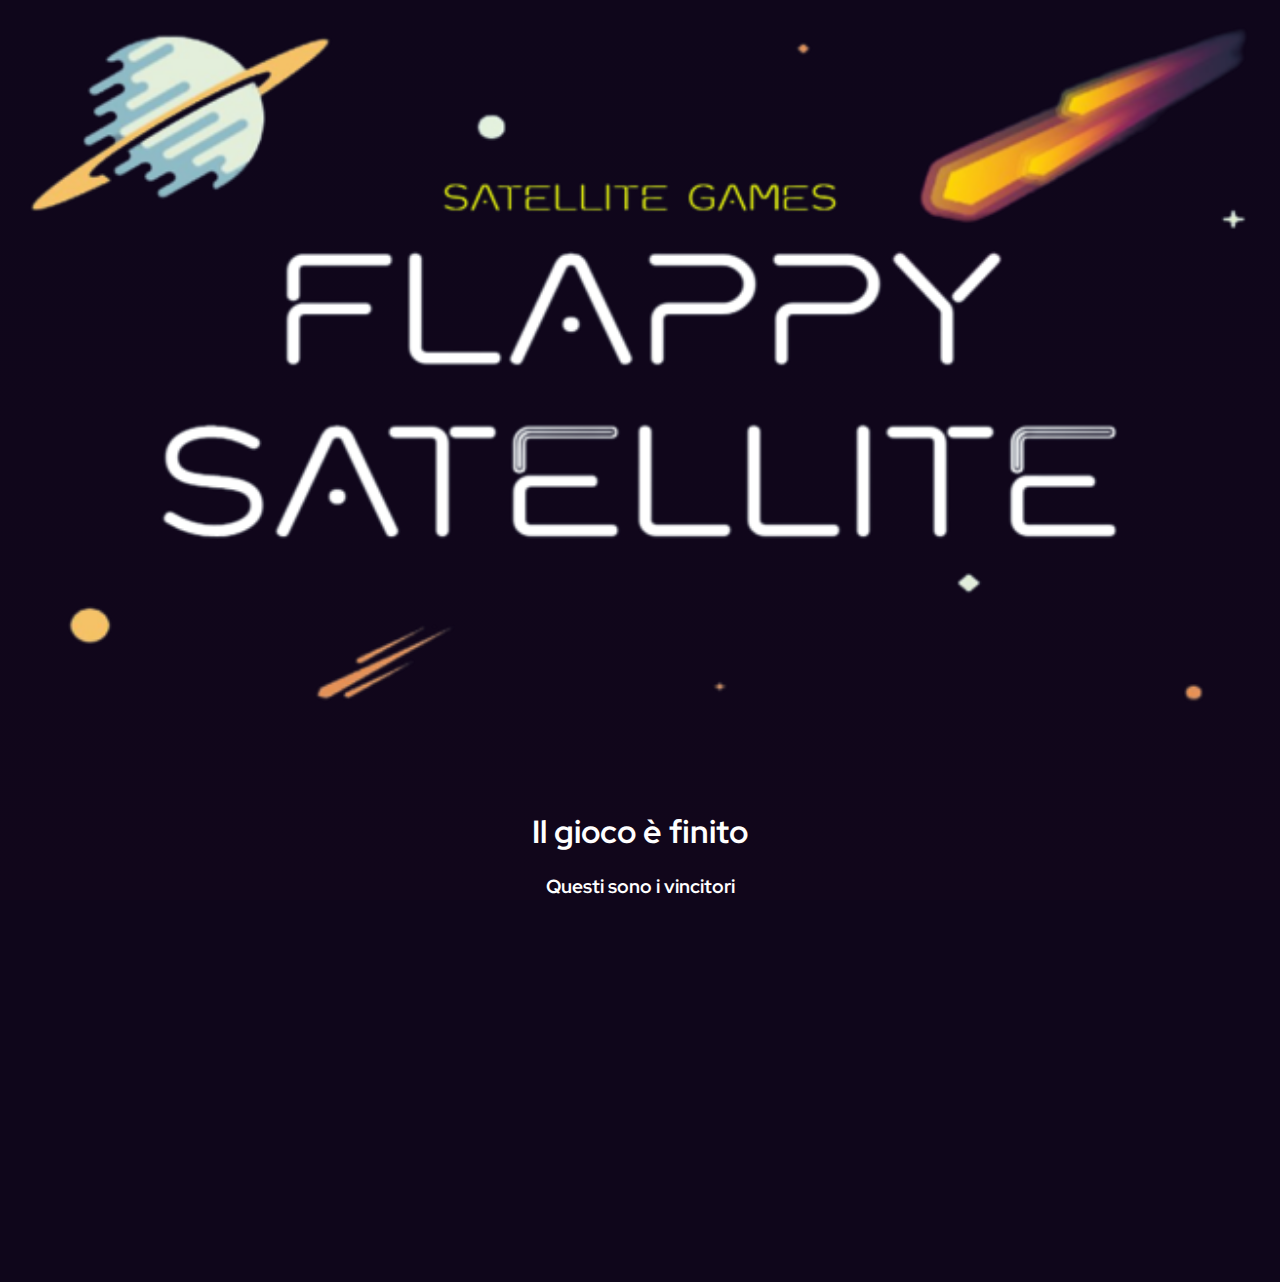
<file: endgame.html>
<!DOCTYPE html>
<html>
    <head>
        <title>DTMB</title>
        <meta name="viewport" content="width=device-width, user-scalable=no">
        <meta name="apple-mobile-web-app-capable" content="yes">
        <style>
          body {
              margin: 0;
              padding: 0;
              text-align: center;
              overflow: hidden;
          }
          #screen {
              display: inline-block;
          }
        </style>
        <link rel="icon" href="assets/icona.png">
        <link rel="stylesheet" href="endgame.css">
        <link rel="stylesheet" href="https://cdnjs.cloudflare.com/ajax/libs/font-awesome/4.7.0/css/font-awesome.min.css">
    </head>

    <body>
        <div class="center">
            <img src="https://satellitewav.github.io/FlappySatellite/assets/logo.png" style="width:100%; height:60%;" alt="FLAPPY SATELLITE"> <br> <br><br>
            <h1>Il gioco è finito</h1>
            <h3>Questi sono i vincitori</h3> <br> <br> <br> <br>
            <div class="top3">
              <div class="two item">
                <div class="pos">
                  2°
                </div>
                <div class="pic" style="background-image: url(&#39;insta/primo.jpg&#39;)"></div>
                <div class="name">
                  <a href="https://www.instagram.com/satellite.wav/">@satellite.wav</a>
                </div>
                <div class="score">
                  100
                </div>
              </div>
              <div class="one item">
                <div class="pos">
                  1°
                </div>
                <div class="pic" style="background-image: url(&#39;insta/primo.jpg&#39;)"></div>
                <div class="name">
                  <a href="https://www.instagram.com/satellite.wav/">@satellite.wav</a>
                </div>
                <div class="score">
                  100
                </div>
              </div>
              <div class="three item">
                <div class="pos">
                  3°
                </div>
                <div class="pic" style="background-image: url(&#39;insta/primo.jpg&#39;)"></div>
                <div class="name">
                  <a href="https://www.instagram.com/satellite.wav/">@satellite.wav</a>
                </div>
                <div class="score">
                  100
                </div>
              </div>
            </div>
            <a href="https://www.instagram.com/satellite.wav/" class="fa fa-instagram"></a>
      </div>
    </body>
</html>
</file>
<file: endgame.css>
@import url("https://fonts.googleapis.com/css?family=Red+Hat+Display:400,900&display=swap");
body, html {
  height: 100%;
  width: 100%;
  overflow: hidden;
  background: #0F061B;
  background-image: linear-gradient(#0F061B, #11061b);
  color: rgb(255, 255, 255);
}

.center {
  font-family: "Red Hat Display", sans-serif;
}

.top3 {
  display: flex;
  justify-content: center;
  align-items: flex-end;
  color: #4B4168;
}
.top3 .item {
  box-sizing: border-box;
  position: relative;
  background: white;
  width: 9rem;
  height: 10rem;
  text-align: center;
  padding: 2.8rem 0 0;
  margin: 1rem 1rem 2rem;
  border-radius: 0.5rem;
  transform-origin: bottom;
  cursor: pointer;
  transition: transform 200ms ease-in-out;
  box-shadow: 0 0 4rem 0 rgba(0, 0, 0, 0.1), 0 1rem 2rem -1rem rgba(0, 0, 0, 0.3);
}
.top3 .item .pic {
  position: absolute;
  top: -2rem;
  left: 2.5rem;
  width: 4rem;
  height: 4rem;
  border-radius: 50%;
  background-size: cover;
  background-position: center;
  margin-right: 1rem;
  box-shadow: 0 0 1rem 0 rgba(0, 0, 0, 0.2), 0 1rem 1rem -0.5rem rgba(0, 0, 0, 0.3);
}
.top3 .item .pos {
  font-weight: 900;
  font-size: 1.5rem;
  margin-bottom: 0.5rem;
}
.top3 .item .name {
  font-size: 1.1rem;
  margin-bottom: 0.5rem;
}
.top3 .item .score {
  opacity: 0.5;
}
.top3 .item .score:after {
  display: block;
  content: "punti";
  opacity: 0.5;
}
.top3 .item.one {
  width: 10rem;
  height: 11rem;
  padding-top: 3.5rem;
}
.top3 .item.one .pic {
  width: 5rem;
  height: 5rem;
  left: 2.5rem;
}
.top3 .item:hover {
  transform: scale(1.05);
}

.list {
  padding-left: 2rem;
  margin: 0 auto;
}
.list .item {
  position: relative;
  display: flex;
  align-items: center;
  background: white;
  height: 3rem;
  border-radius: 4rem;
  margin-bottom: 2rem;
  background: #EAA786;
  transform-origin: left;
  cursor: pointer;
  transition: transform 200ms ease-in-out;
  box-shadow: 0 0 4rem 0 rgba(0, 0, 0, 0.1), 0 1rem 2rem -1rem rgba(0, 0, 0, 0.3);
}
.list .item .pos {
  font-weight: 900;
  position: absolute;
  left: -2rem;
  text-align: center;
  font-size: 1.25rem;
  width: 1.5rem;
  color: white;
  opacity: 0.6;
  transition: opacity 200ms ease-in-out;
}
.list .item .pic {
  width: 4rem;
  height: 4rem;
  border-radius: 50%;
  background-size: cover;
  background-position: center;
  margin-right: 1rem;
  box-shadow: 0 0 1rem 0 rgba(0, 0, 0, 0.2), 0 1rem 1rem -0.5rem rgba(0, 0, 0, 0.3);
}
.list .item .name {
  flex-grow: 2;
  flex-basis: 10rem;
  font-size: 1.1rem;
}
.list .item .score {
  margin-right: 1.5rem;
  opacity: 0.5;
}
.list .item .score:after {
  margin-right: 1rem;
  content: "punti";
  opacity: 0.5;
}
.list .item:hover {
  transform: scale(1.05);
}
.list .item:hover .pos {
  opacity: 0.8;
}

a {
  color: green;
}

/* Style all font awesome icons */
.fa {
  padding: 20px;
  font-size: 30px;
  width: 20px;
  text-align: center;
  text-decoration: none;
  border-radius: 50%;
}

/* Add a hover effect if you want */
.fa:hover {
  opacity: 0.7;
}

.fa-instagram {
  background: #125688;
  color: white;
}
</file>
